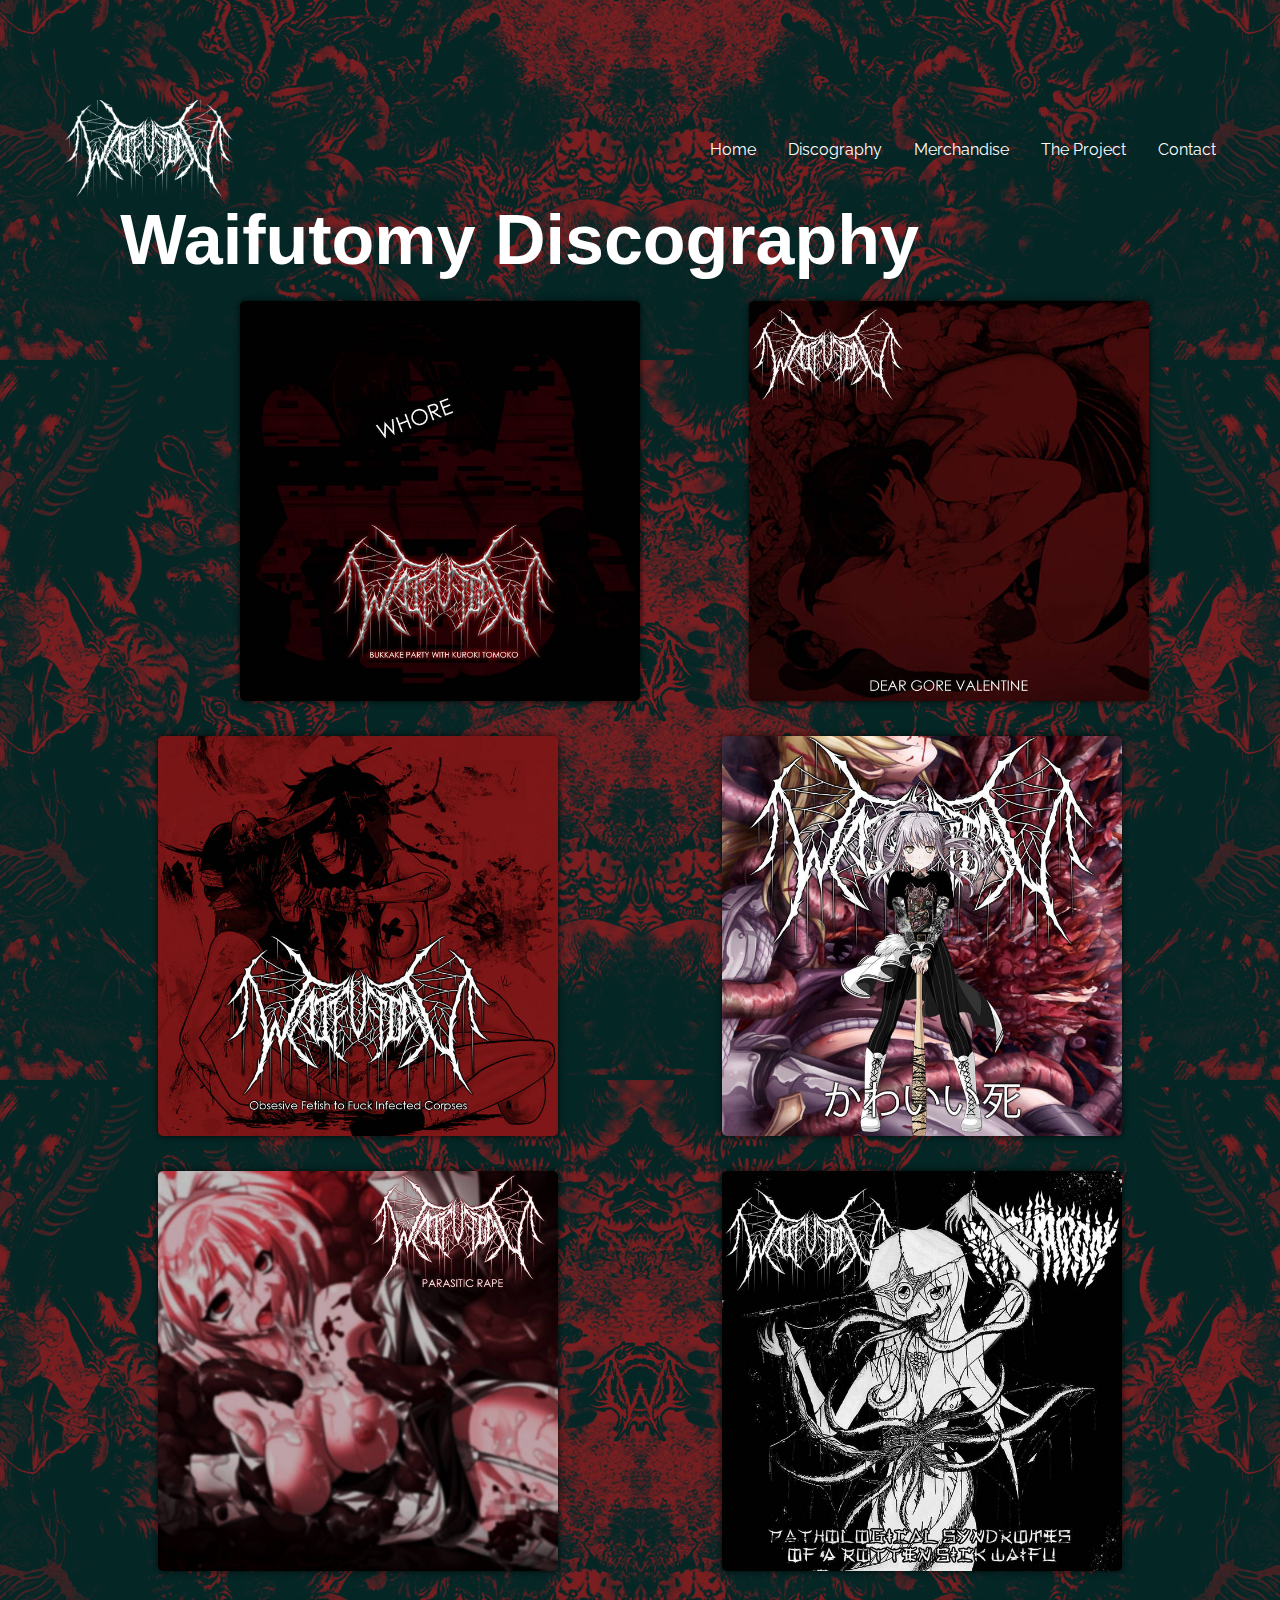
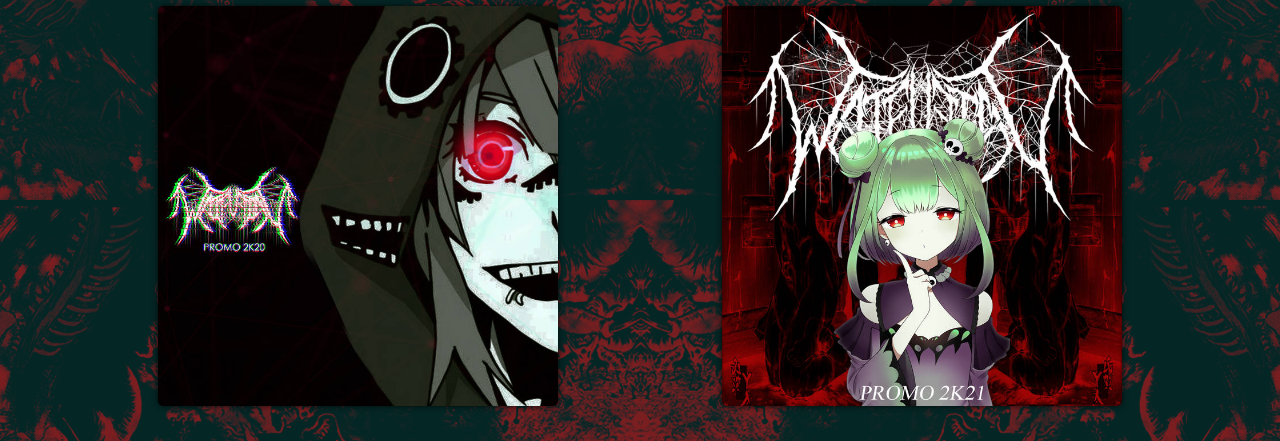
<file: pages/dyscography.html>
<!DOCTYPE html>
<html>
<head>
    <meta charset="UTF-8">
        <meta http-equiv="X-UA-Compatible" content="IE=edge">
        <meta name="viewport" content="width=device-width, initial-scale=1.0">
        <title>Waifutomy: Discography</title>
        <link rel="shortcut icon" href="./images/waifutomyicon.png" type="image/x-icon">
        <link rel="stylesheet" href="./css/normalize.css">
        <link rel="stylesheet" href="./css/style.css">
        <link rel="stylesheet" href="https://stackpath.bootstrapcdn.com/font-awesome/4.7.0/css/font-awesome.min.css">
</head>
<body>
    
    <header class="hero">
        <nav class="nav container">
            <div class="nav__logo">
                <img class="web_logo" src="./images/WAIFUTOMY logo.png" alt="Waifutomy_Logo">
            </div>
            
            <ul class="nav__link nav__link--menu">
                <li class="nav__items">
                    <a href="#Home" class="nav__links">Home</a>
                </li>
                <li class="nav__items">
                    <a href="#Discography" class="nav__links">Discography</a>
                </li>
                <li class="nav__items">
                    <a href="#Merchandise" class="nav__links">Merchandise</a>
                </li>
                <li class="nav__items">
                    <a href="#About" class="nav__links">The Project</a>
                </li>
                <li class="nav__items">
                    <a href="#Contact" class="nav__links">Contact</a>
                </li>
            </ul>
            <div class="nav__menu">

            </div>
        </nav>
        <section class="discography list">
            <div class="cont-texto">
				<h1 class="tittle"><a>Waifutomy Discography</h1>
			</div>
		<div class="galeria">
			<div class="foto">
				<div class="contenedor-modal">
					<img src="./images/Waifutomy Albums/1.jpg" alt="" />
					<div class="overlay">
						<h2><a href="https://waifutomyproject.bandcamp.com/track/bukkake-party-with-kuroki-tomoko">Bukkake Party With Kuroki Tomoko</a></h2>
					</div>
				</div>
			</div>

			<div class="foto">
				<div class="contenedor-modal">
					<img src="./images/Waifutomy Albums/2.jpg" alt="" />
					<div class="overlay">
						<h2><a href="https://waifutomyproject.bandcamp.com/track/dear-gore-valentine-single">Dear Gore Valentine</a></h2>
					</div>
				</div>
			</div>
			<div class="foto">
				<div class="contenedor-modal">
					<img src="./images/Waifutomy Albums/3.jpg" alt="" />
					<div class="overlay">
						<h2><a href="https://waifutomyproject.bandcamp.com/track/obssesive-fetish-to-fuck-infected-corpses-single">Obsesive Fetish to Fuck Infected Corpses</a></h2>
					</div>
				</div>
			</div>
			<div class="foto">
				<div class="contenedor-modal">
					<img src="./images/Waifutomy Albums/4.jpg" alt="" />
					<div class="overlay">
						<h2><a href="https://waifutomyproject.bandcamp.com/track/single">かわいい死</a></h2>
					</div>
				</div>
			</div>
			<div class="foto">
				<div class="contenedor-modal">
					<img src="./images/Waifutomy Albums/5.jpg" alt="" />
					<div class="overlay">
						<h2><a href="https://waifutomyproject.bandcamp.com/track/parasitic-rape-single">Parasitic Rape</a></h2>
					</div>
				</div>
			</div>
			<div class="foto">
				<div class="contenedor-modal">
					<img src="./images/Waifutomy Albums/6.jpg" alt="" />
					<div class="overlay">
						<h2><a href="https://waifutomyproject.bandcamp.com/album/pathological-syndromes-of-a-rotten-sick-waifu">Pathological Syndromes of a Rotten Sick Waifu</a></h2>
					</div>
				</div>
			</div>
			<div class="foto">
				<div class="contenedor-modal">
					<img src="./images/Waifutomy Albums/7.jpg" alt="" />
					<div class="overlay">
						<h2><a href="https://waifutomyproject.bandcamp.com/track/a-i-aborrence-intelligence-ft-gumi">Promo 2K21</a></h2>
					</div>
				</div>
			</div>
			<div class="foto">
				<div class="contenedor-modal">
					<img src="./images/Waifutomy Albums/8.jpg" alt="" />
					<div class="overlay">
						<h2><a href="https://waifutomyproject.bandcamp.com/album/the-pre-sessions-promo-2k21">Promo 2K22</a></h2>
					</div>
				</div>
			</div>
	</body>
</html>
<!----<script src="./script.js"></script>---->
        </section>
    </header>
    
</body>
</html>
</file>
<file: pages/css/style.css>
@import url('https://fonts.googleapis.com/css2?family=Raleway:ital,wght@0,300;0,400;0,500;0,600;0,700;1,400;1,500;1,600&display=swap');

:root{
    --padding-container: 100px 0;
    --color-tittle: #000;
}


html{
    scroll-behavior: smooth;
}

body{
    font-family: 'Raleway', sans-serif;
    position: absolute;
    top: 0;
    left: 0;
    width: 100%;
    height: 100%;
    background-image: url(./images/Banner_2\ .jpg);
    background-size: cover;
    background-position: center;
    background-repeat: repeat;
    z-index: -1;
}

.web_logo{
    width: auto;
    height: auto;
    max-height: 350px;
    max-width: 170px;
}

.container{
    width: 90%;
    max-width: 1200px;
    margin: 0 auto;
    overflow: hidden;
    padding: var(--padding-container);
}

.hero{
    width: 100%;
    height: 100vh;
    min-height: 600px;
    max-height: 800px;
    position: relative;
    display: grid;
    grid-template-rows: 100px 1fr;
    color: #fff;

}

.hero::before{
    content: "";
    
}

/*-----------------Navigation Bar-----------------------*/
.nav__logo{
    size: 100px 50px;
}

.nav{
    --padding-container: 0;
    height: 100px;
    display: flex ;
    align-items: center;

}

.nav__link{
    margin-left: auto;
    padding: 0%;
    display: grid;
    grid-auto-flow: column;
    grid-auto-columns: max-content;
    gap: 2em;
}

.nav__items{
    list-style: none;
}

.nav__links{
    color: #fff;
    text-decoration: none;
}

.nav__menu{
    display: block;
    cursor: pointer;
    display: none;

}

.nav__img{
    display: block;
    width: 30px;
}


/*-----------------Hero Section-----------------------*/

.hero__container{
    max-width: 800px;
    --padding-container: 0;
    display: grid;
    grid-auto-rows: max-content;
    align-content: center;
    gap: 1em;
    padding-bottom: 100px;
    text-align: center;
}

.hero__title{
    font-size: 3rem;
}

.hero__paragraph{
    margin-bottom: 20px;
}

.cta{
    display: inline-block;
    background-color: #671c1c;
    justify-self: center;
    color: #fff;
    text-decoration: none;
    padding: 13px 30px;
    border-radius: 32px;
}

/*-----------------Gallery Section-----------------------*/
.tittle{
    font-size: 2rem;
    margin-bottom: 20px;
}

.cont-texto {
	width: 100%;
	display: flex;
	align-items: center;
	justify-content: space-around;
}
.cont-texto h1 {
	font-size: 70px;
	color: #fff;
	font-family: 'Quicksand', sans-serif;
	font-weight: 700;
}

.galeria {
	display: flex;
	width: 88%;
	margin: auto;
	justify-content: space-around;
	flex-wrap: wrap;
	z-index: 1;
}

.galeria .foto {
	width: 400px;
	height: 400px;
	position: relative;
	margin-bottom: 35px;
	border-radius: 5px;
	box-shadow: 0px 0px 6px 0px rgba(0, 0, 0, 0.75);
	transition: 0.6s ease;
}
.galeria .foto:hover {
	box-shadow: 0px 0px 20px 0px rgba(0, 0, 0, 0.75);
}

.foto img {
	width: 400px;
	height: 400px;
	object-fit: cover;
	border-radius: 5px;
}

.overlay {
	position: absolute;
	bottom: 0;
	left: 0;
	background-image: linear-gradient(to top, #cfd9df96 0%, #e2ebf0a1 100%);
	width: 100%;
	height: 0;
	transition: 0.55s ease;
	overflow: hidden;
}
.overlay h2 {
	color: #fff;
	font-size: 25px;
	font-family: 'Josefin Sans', sans-serif;
	position: absolute;
	top: 50%;
	left: 50%;
	text-align: center;
	transform: translate(-50%, -50%);
}
.foto:hover .overlay {
	height: 100%;
	cursor: pointer;
	border-radius: 5px;
}

/*---------------------*/

.contenedor-modal.active {
	position: fixed;
	width: 100vw;
	height: 100vh;
	display: flex;
	align-items: center;
	justify-content: center;
	top: 0;
	left: 0;
	z-index: 2;
}
.contenedor-modal.active img {
	z-index: 3;
	width: 700px;
	height: 700px;
}

.contenedor-modal.active::after {
	position: fixed;
	content: '';
	width: 100vw;
	height: 100vh;
	top: 0;
	left: 0;
	background-color: rgba(211, 211, 211, 0.459);
}
</file>
